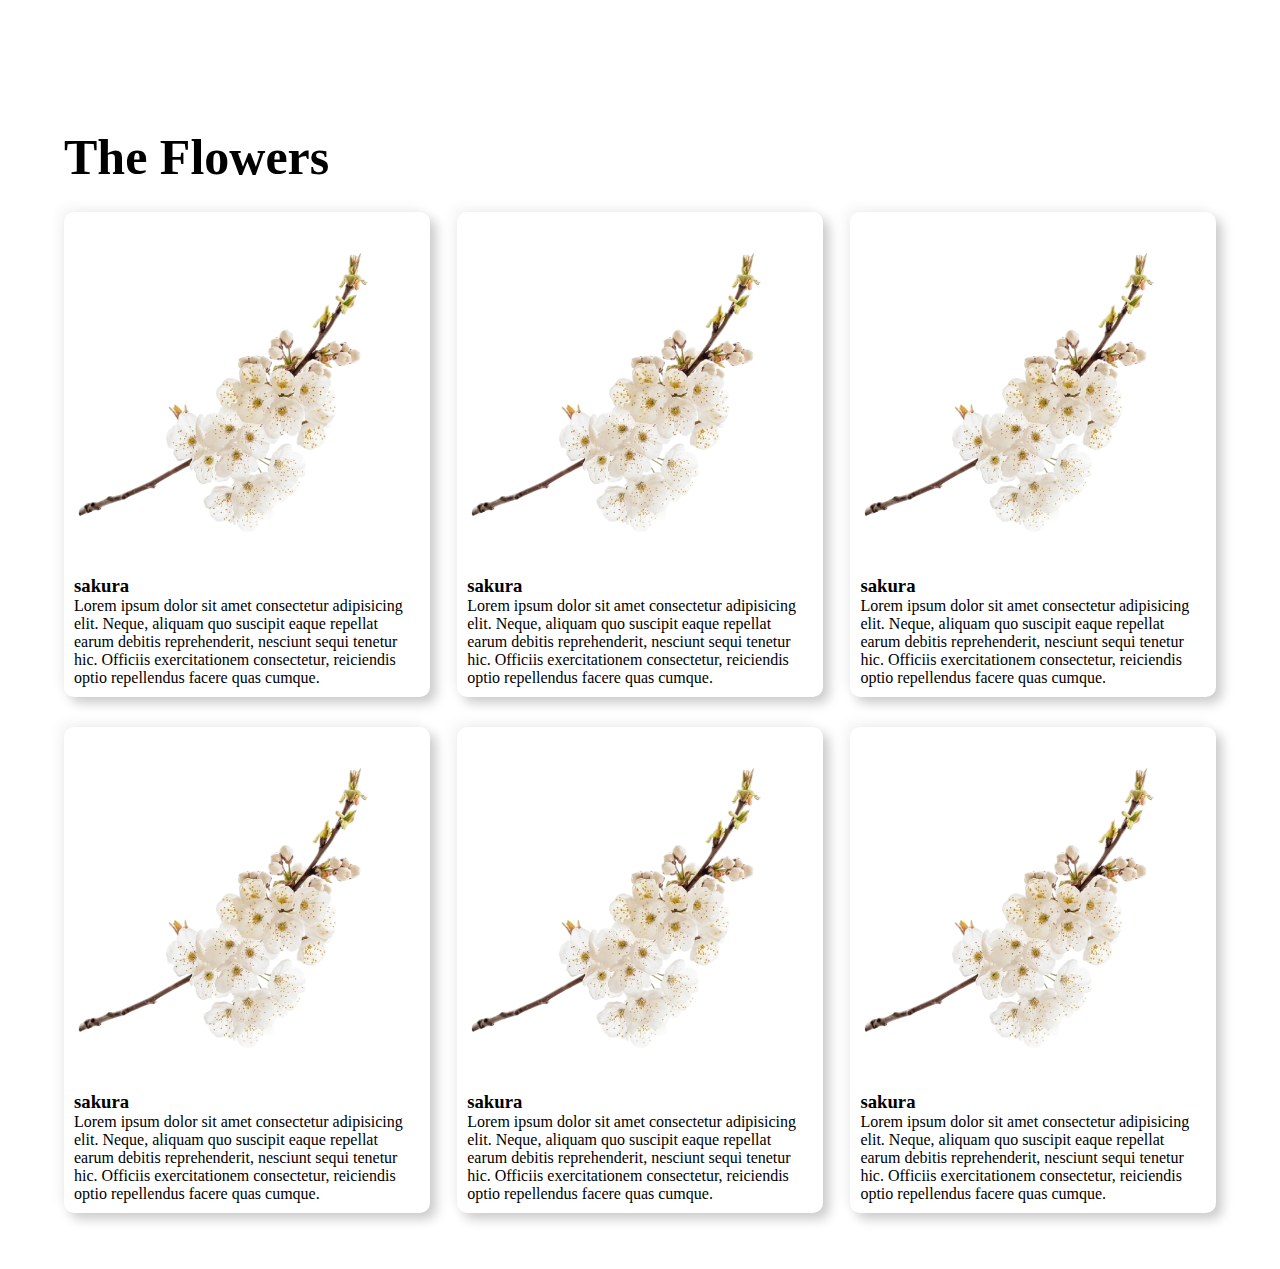
<file: index.html>
<!DOCTYPE html>
<html lang="en">
  <head>
    <meta charset="UTF-8" />
    <meta name="viewport" content="width=device-width, initial-scale=1.0" />
    <title>DSF 2025 | dibimbing.id</title>

    <link rel="stylesheet" href="./style/index.css">
  </head>

  <body>
    <h2 class="title-section">The Flowers</h2>
    <div class="wrapper">
      <div class="card">
        <img src="./image/sakura.png" alt="" />
        <h3>sakura</h3>
        <p>
          Lorem ipsum dolor sit amet consectetur adipisicing elit. Neque,
          aliquam quo suscipit eaque repellat earum debitis reprehenderit,
          nesciunt sequi tenetur hic. Officiis exercitationem consectetur,
          reiciendis optio repellendus facere quas cumque.
        </p>
      </div>

      <div class="card">
        <img src="./image/sakura.png" alt="" />
        <h3>sakura</h3>
        <p>
          Lorem ipsum dolor sit amet consectetur adipisicing elit. Neque,
          aliquam quo suscipit eaque repellat earum debitis reprehenderit,
          nesciunt sequi tenetur hic. Officiis exercitationem consectetur,
          reiciendis optio repellendus facere quas cumque.
        </p>
      </div>

      <div class="card">
        <img src="./image/sakura.png" alt="" />
        <h3>sakura</h3>
        <p>
          Lorem ipsum dolor sit amet consectetur adipisicing elit. Neque,
          aliquam quo suscipit eaque repellat earum debitis reprehenderit,
          nesciunt sequi tenetur hic. Officiis exercitationem consectetur,
          reiciendis optio repellendus facere quas cumque.
        </p>
      </div>

      <div class="card">
        <img src="./image/sakura.png" alt="" />
        <h3>sakura</h3>
        <p>
          Lorem ipsum dolor sit amet consectetur adipisicing elit. Neque,
          aliquam quo suscipit eaque repellat earum debitis reprehenderit,
          nesciunt sequi tenetur hic. Officiis exercitationem consectetur,
          reiciendis optio repellendus facere quas cumque.
        </p>
      </div>

      <div class="card">
        <img src="./image/sakura.png" alt="" />
        <h3>sakura</h3>
        <p>
          Lorem ipsum dolor sit amet consectetur adipisicing elit. Neque,
          aliquam quo suscipit eaque repellat earum debitis reprehenderit,
          nesciunt sequi tenetur hic. Officiis exercitationem consectetur,
          reiciendis optio repellendus facere quas cumque.
        </p>
      </div>

      <div class="card">
        <img src="./image/sakura.png" alt="" />
        <h3>sakura</h3>
        <p>
          Lorem ipsum dolor sit amet consectetur adipisicing elit. Neque,
          aliquam quo suscipit eaque repellat earum debitis reprehenderit,
          nesciunt sequi tenetur hic. Officiis exercitationem consectetur,
          reiciendis optio repellendus facere quas cumque.
        </p>
      </div>
    </div>
  </body>
</html>
</file>
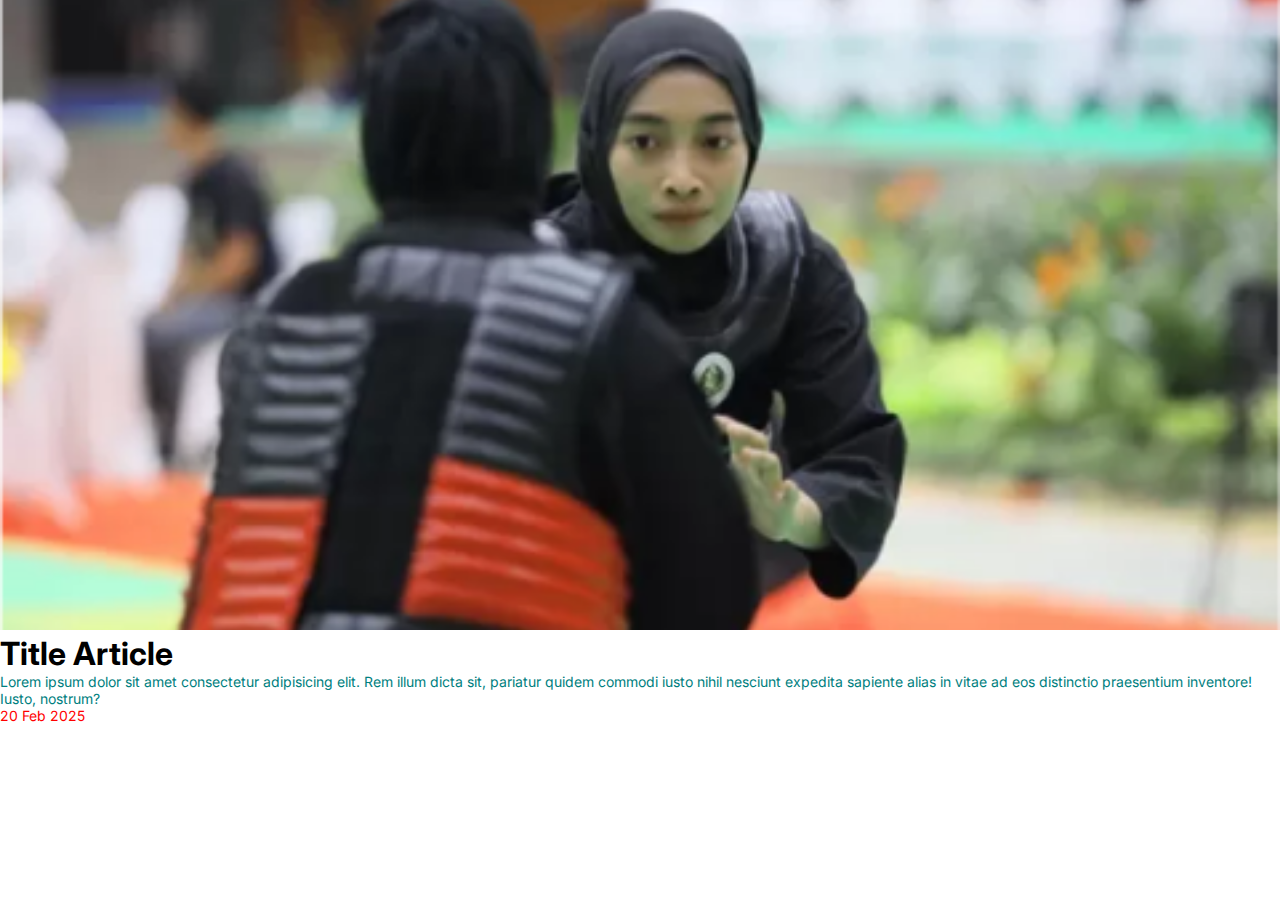
<file: day-3/index.html>
<!DOCTYPE html>
<html lang="en">
  <head>
    <meta charset="UTF-8" />
    <meta name="viewport" content="width=device-width, initial-scale=1.0" />
    <title>Document</title>
    <link rel="stylesheet" href="./assets/style/styles.css" />
    <!-- font -->
    <!-- <link href="https://fonts.googleapis.com/css2?family=Inter:ital,opsz,wght@0,14..32,100..900;1,14..32,100..900&display=swap" rel="stylesheet"> -->

    <style>
      p {
        color: teal
      }
      .img {
        width: 100%;
        height: 70vh;
        object-fit: cover;
        object-position: center;
      }

      .card .date {
        color: red;
      }
    </style>
  </head>

  <body>
    <div class="card">
      <img class="img" src="./assets/img/bmi-gal2.png" alt="pecak silat" />
      <h1>Title Article</h1>
      <p class="desc">
        Lorem ipsum dolor sit amet consectetur adipisicing elit. Rem illum dicta
        sit, pariatur quidem commodi iusto nihil nesciunt expedita sapiente
        alias in vitae ad eos distinctio praesentium inventore! Iusto, nostrum?
      </p>
      <p class="date">20 Feb 2025</p>
    </div>



    
    <script>
      // pakai jQuery
    </script>
  </body>
</html>
</file>
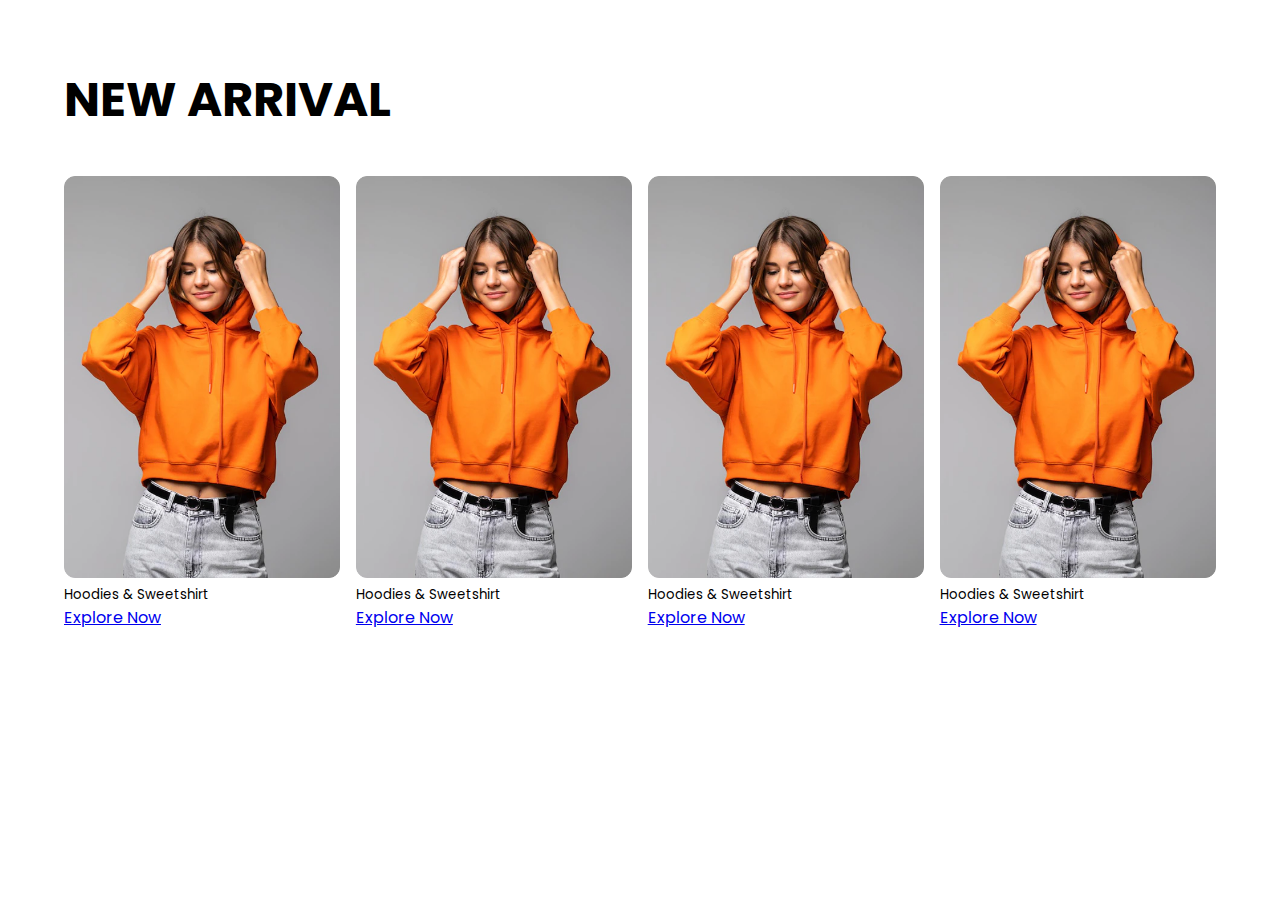
<file: old/index.html>
<!DOCTYPE html>
<html lang="en">
  <head>
    <meta charset="UTF-8" />
    <meta name="viewport" content="width=device-width, initial-scale=1.0" />
    <title>Shopping</title>
    <link rel="stylesheet" href="./style.css" />
  </head>
  <body>
    <!-- <header>
      <img src="./image/logo.png" alt="" />
      <ul class="menu">
        <li><a href="">CATALOGUE</a></li>
        <li><a href="">FASHION</a></li>
        <li><a href="">VAVORITE</a></li>
        <li><a href="">LIVESTYLE</a></li>
        <li><a href="">SIGN IN</a></li>
      </ul>
    </header>

    <section class="banner-section">
      <div class="content">
        <h1>LET’S EXPLORE UNIQUE CLOTHES.</h1>
        <p>Live for Influential and Innovative fashion!</p>
        <a class="main-btn">Shop Now</a>
      </div>
      <img src="./image/people.png" alt="" />
    </section>

    <section class="brand">
      <img src="./image/brand.png" alt="">
      <img src="./image/brand.png" alt="">
      <img src="./image/brand.png" alt="">
      <img src="./image/brand.png" alt="">
      <img src="./image/brand.png" alt="">
      <img src="./image/brand.png" alt="">
    </section> -->

    <section class="product">
      <h3 class="title-section">New Arrival</h3>
      <div class="product-container">
        <div class="card-product">
          <img src="./image/product.png" alt="">
          <h5>Hoodies & Sweetshirt</h5>
          <a href="#"><p>Explore Now</p></a>
        </div>
        <div class="card-product">
          <img src="./image/product.png" alt="">
          <h5>Hoodies & Sweetshirt</h5>
          <a href="#"><p>Explore Now</p></a>
        </div>
        <div class="card-product">
          <img src="./image/product.png" alt="">
          <h5>Hoodies & Sweetshirt</h5>
          <a href="#"><p>Explore Now</p></a>
        </div>
        <div class="card-product">
          <img src="./image/product.png" alt="">
          <h5>Hoodies & Sweetshirt</h5>
          <a href="#"><p>Explore Now</p></a>
        </div>
      </div>
    </section>
  </body>
</html>
</file>
<file: style/index.css>
* {
  margin: 0;
}

.hero {
  width: 100%;
}
table,
tr,
th,
td {
  border: 1px solid black;
  border-collapse: collapse;
}

/* responsive */
.title-section {
    padding: 10% 5% 0;
    font-size: 50px;
}
.wrapper {
  display: flex;
  flex-wrap: wrap;
  padding: 2% 5%;
  justify-content: space-between;
}

.card {
  width: 30%;
  padding: 10px;
  border-radius: 10px;
  transition: 0.3s;
  margin-bottom: 30px;
  box-shadow: 6px 6px 12px #cacaca, -6px -6px 12px #f6f6f6;
}
.card img {
  width: 100%;
}

.card:hover {
  cursor: pointer;
  box-shadow: none;
}


.parent {
    display: grid;
    grid-template-columns: repeat(6, 1fr);
    grid-template-rows: repeat(6, 1fr);
    grid-column-gap: 0px;
    grid-row-gap: 0px;
    }
    .parent div {
        border: 1px solid;
    }
    
    .div1 { grid-area: 1 / 1 / 4 / 3; }
    .div2 { grid-area: 1 / 3 / 5 / 5; }
    .div3 { grid-area: 1 / 5 / 3 / 7; }
    .div4 { grid-area: 4 / 1 / 7 / 3; }
    .div5 { grid-area: 5 / 3 / 7 / 5; }
    .div6 { grid-area: 3 / 5 / 7 / 7; }


@media screen and (max-width: 768px) {
    .card {
        width: 46%;
    }
    .title-section {
        font-size: 40px;
    }
}
@media screen and (max-width: 480px) {
    .card {
        width: 100%;
    }
    .title-section {
        font-size: 32px;
    }
}
</file>
<file: day-3/assets/style/styles.css>
@import url('https://fonts.googleapis.com/css2?family=Inter:ital,opsz,wght@0,14..32,100..900;1,14..32,100..900&display=swap');

* {
    margin: 0;
    font-family: "Inter", serif;
}


.card {

}
h5 {
    font-size: 18px;
}
p {
    font-size: 14px;
}
.img {
    width: 100%;
}
</file>
<file: old/style.css>
@import url('https://fonts.googleapis.com/css2?family=Poppins:ital,wght@0,100;0,200;0,300;0,400;0,500;0,600;0,700;0,800;0,900;1,100;1,200;1,300;1,400;1,500;1,600;1,700;1,800;1,900&display=swap');

* {
    font-family: "Poppins", serif;
    font-weight: 400;
    margin: 0;
    padding: 0;
}

:root {
    --gold: #E6C744;
    --gray: #C2C8DA;
    --white: #fff;
    --black: #000;
}


/* header */
header {
    height: 80px;
    padding: 14px 5%;
    display: flex;
    align-items: center;
    justify-content: space-between;
}

header img {
    height: 40px;
}

header .menu {
    display: flex;
    list-style: none;
    gap: 20px;
}
header .menu a {
    width: fit-content;
    padding: 10px;
    color: black;
    text-decoration: none;
}

/* banner */
.banner-section {
    padding: 20px 5%;
    display: flex;
    align-items: center;

}
.banner-section img {
    width: 100%;
}
h1 {
    font-size: 96px;
    font-weight: 900;
}




/* ----- day 4 ----- */
h1 {
    color: teal;
    /* transform: uppercase; */
}



/* ----- brand ----- */
.brand {
    display: flex;
    height: 186px;
    padding: 0 8%;
    background-color: var(--gold);
    align-items: center;
    justify-content: space-between;
}
.product {
    padding: 5%;
}

.title-section {
    font-size: 48px;
    font-weight: bold;
    text-transform: uppercase;
}

.product-container {
    display: flex;
    gap: 1%;
    padding: 40px 0;
    flex-wrap: wrap;
    justify-content: space-between;
}
.card-product {
    width: 24%;
}
.card-product img {
    width: 100%;
}


@media screen and (max-width: 820px) {
    .title-section {
        font-size: 30px;
    }
    .card-product {
        width: 48%;
        padding-bottom: 30px;
    }
}

@media screen and (max-width: 680px) {
    .card-product {
        width: 100%;
    }
}
</file>
